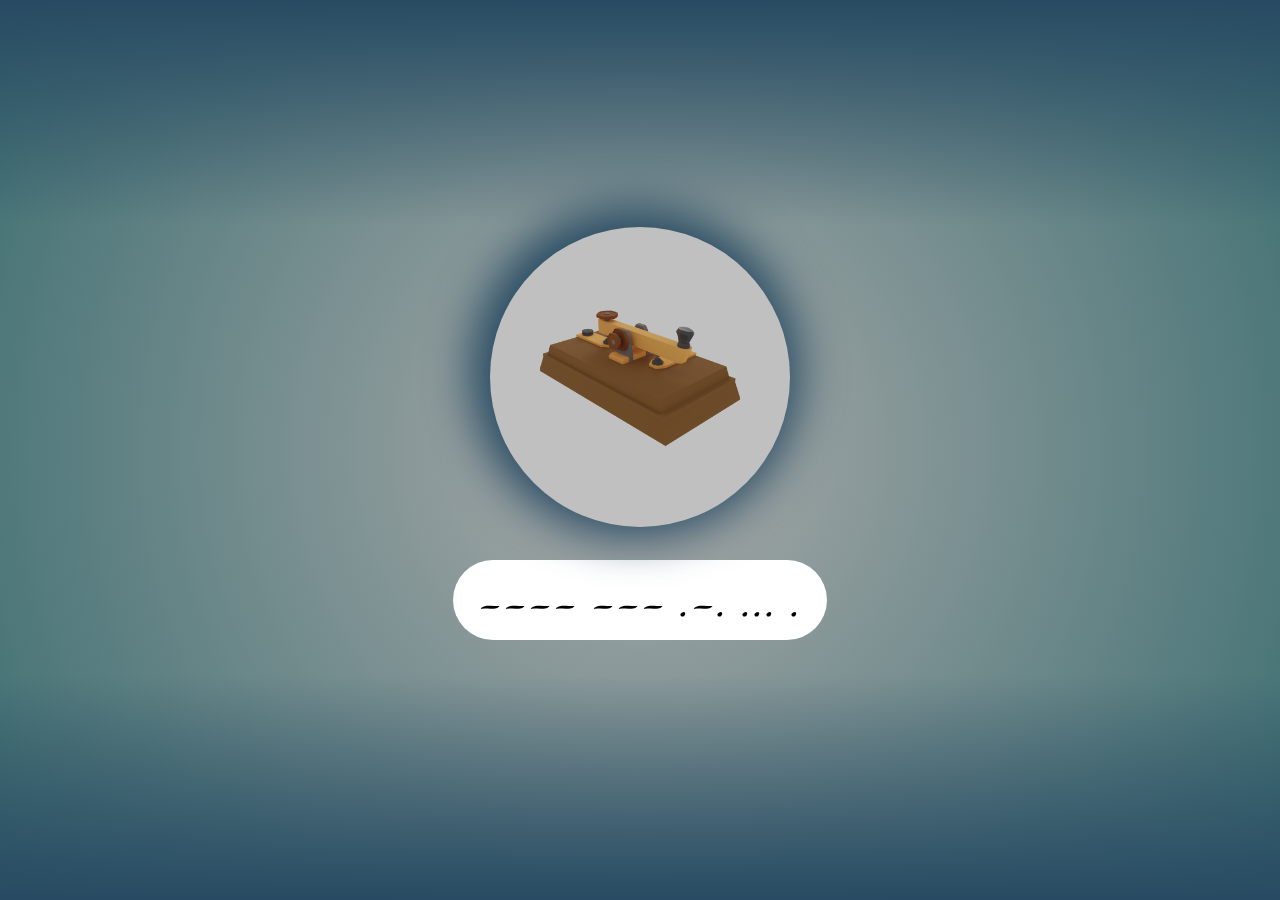
<file: index.html>
<!DOCTYPE html>
<html lang="fr">
<head>
    <meta charset="UTF-8">
    <meta http-equiv="X-UA-Compatible" content="IE=edge">
    <meta name="viewport" content="width=device-width, initial-scale=1.0">
    <link rel="stylesheet" href="css/index.css">
    <title>Morse code</title>
</head>
<body>
    <div class="header"></div>
    <div class="mainContent">
        <img src="images/morseMachine1.png" alt="machine morse" id="machineMorse">
        <a href="html/convertisseurMorse.html">
            <h1 id="titreIndex">---- --- .-. ... .</h1>
        </a>
    </div>
    <div class="footer"></div>

    <script src="script/index.js"></script>
</body>
</html>
</file>
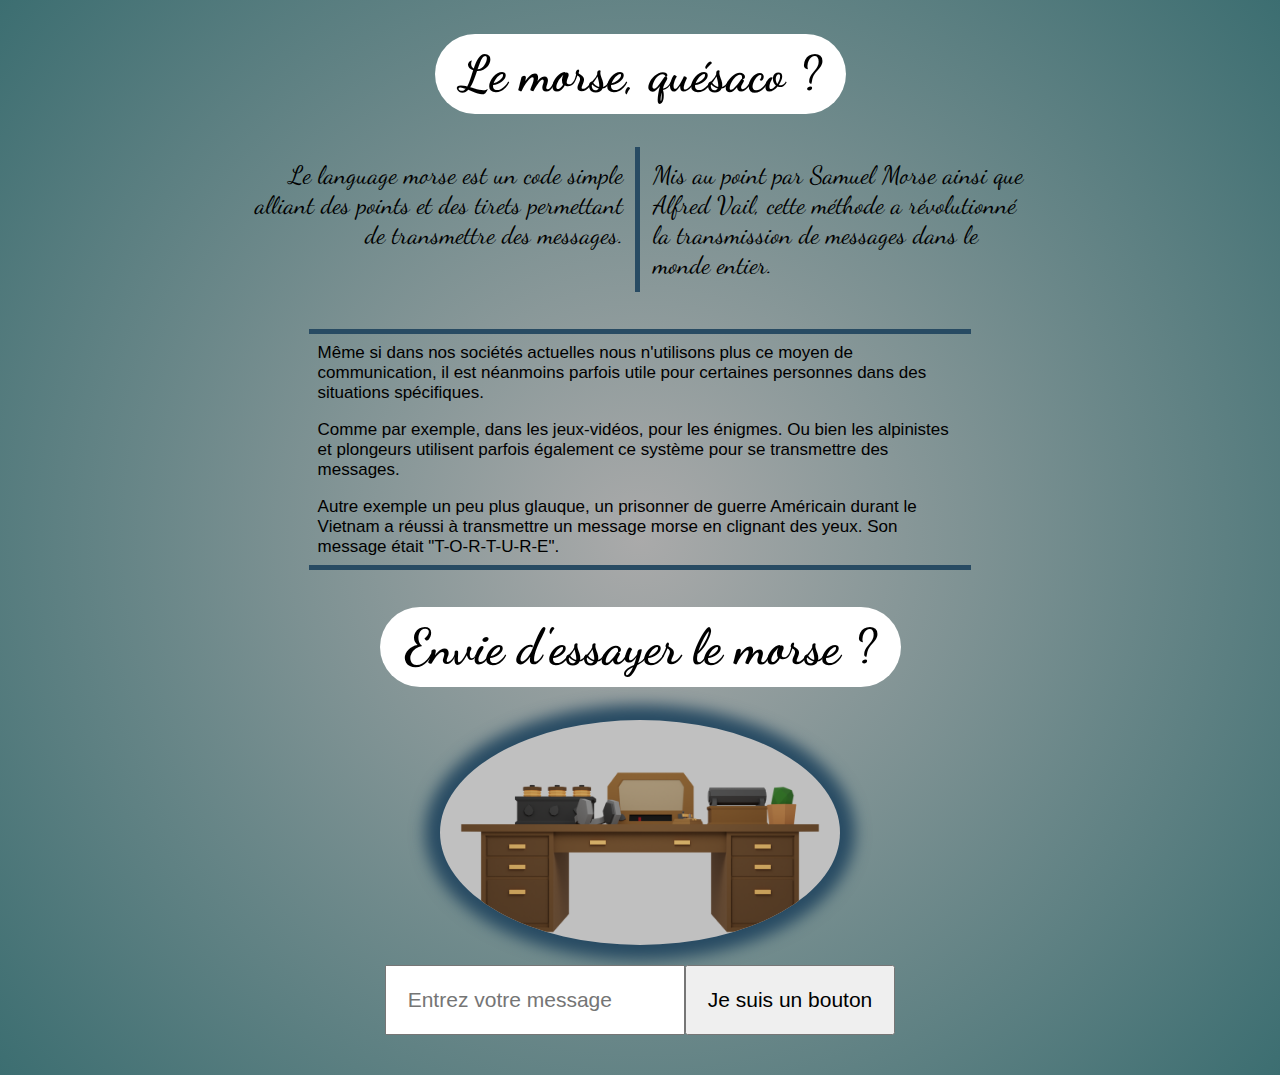
<file: html/convertisseurMorse.html>
<!DOCTYPE html>
<html lang="en">
<head>
    <meta charset="UTF-8">
    <meta http-equiv="X-UA-Compatible" content="IE=edge">
    <meta name="viewport" content="width=device-width, initial-scale=1.0">
    <link rel="stylesheet" href="../css/convertisseurMort.css">
    <title>Convertisseur morse</title>
</head>
<body>
    <div class="titreContainer">
        <h1>Le morse, quésaco ?</h1>
    </div>
    <div class="explanationMorse">
        <p>
            Le language morse est un code simple alliant des points et des tirets permettant
            de transmettre des messages.
        </p>
        <p>
            Mis au point par Samuel Morse ainsi que Alfred Vail, cette méthode a révolutionné
            la transmission de messages dans le monde entier.
        </p>
    </div>

    <div class="secondExplanationMorse">
        <p>Même si dans nos sociétés actuelles nous n'utilisons plus ce moyen de communication, il est néanmoins 
            parfois utile pour certaines personnes dans des situations spécifiques.
        </p>
        <p>
            Comme par exemple, dans les jeux-vidéos, pour les énigmes. Ou bien les alpinistes et plongeurs utilisent 
            parfois également ce système pour se transmettre des messages.
        </p>
        <p>Autre exemple un peu plus glauque, un prisonner de guerre Américain durant le Vietnam a réussi à transmettre un 
            message morse en clignant des yeux. Son message était "T-O-R-T-U-R-E".
        </p>
    </div>

    <div class="titreContainer">
        <h1>Envie d'essayer le morse ?</h1>
    </div>

    <img src="../images/desk1.png" alt="bureau" id="desk" class="desk">

    <div class="input">
        <input type="text" placeholder="Entrez votre message" id="inputTexte">
        <button id="sendInput">Je suis un bouton</button>
    </div>

    <div class="output" id="outputContainer">
        <div id="outputMessageConverti"></div>
        <button id="readMorse">BEEP</button>
    </div>

    <script src="../script/convertisseurMorse.js"></script>
</body>
</html>
</file>
<file: css/index.css>
@import url('https://fonts.googleapis.com/css2?family=Dancing+Script&display=swap');

:root{
    --darkGray: #353535;
    --cyan: #3C6E71;
    --white: #FFFFFF;
    --lightGray: #aaaaaa;
    --blueMarine: #284B63;
}
*, *:before, *:after {
    box-sizing: inherit;
}

img{
    display: block;
    max-width: 100%;
}

html {
    box-sizing: border-box;
    font-size: 62.5%;
    font-family: Arial, Helvetica, sans-serif;
}

body{
    margin: 0;
    background: rgb(217,217,217);
    background: radial-gradient(circle, var(--lightGray) 0%, var(--cyan) 100%); 
}

.header{
    height: 25vh;
    background: rgb(40,75,99);
    background: linear-gradient(180deg, rgba(40,75,99,1) 0%, rgba(60,110,113,0) 100%); 
}

.mainContent{
    height: 50vh;
    display: flex;
    flex-direction: column;
    justify-content: center;
    align-items: center;
}

.mainContent img{
    width: 30rem;
    padding: 1em;
    border-radius: 50%;
    background-color: rgb(192, 192, 192);
    /*border : 0.5rem solid var(--blueMarine);*/
    box-shadow: -5px -5px 45px 15px var(--blueMarine);
    position: relative;
}

a{
    text-decoration: none;
}

a:link {
    color: black;
  }
  
  a:visited {
    color: black;
  }
  
  a:hover {
    color: black;
  }
  
  a:active {
    color: black;
  }

h1{
    text-align: center;
    font-size: 5rem;
    padding: 0.2em 0.5em;
    border-radius: 45px;
    font-family: 'Dancing Script', cursive;
    background-color: white;
    transition: 0.5s;
}

h1:hover{
    background-color: var(--darkGray);
    color: rgb(197, 197, 197);
}


.footer{
    height: 25vh;
    background: rgb(40,75,99);
    background: linear-gradient(0deg, rgba(40,75,99,1) 0%, rgba(60,110,113,0) 100%); 
}
</file>
<file: css/convertisseurMort.css>
@import url('https://fonts.googleapis.com/css2?family=Dancing+Script&display=swap');

:root{
    --darkGray: #353535;
    --cyan: #3C6E71;
    --white: #FFFFFF;
    --lightGray: #aaaaaa;
    --blueMarine: #284B63;
}
*, *:before, *:after {
    box-sizing: inherit;
}

img{
    display: block;
    max-width: 100%;
}

input{
    display: block;
    max-width: 100%;
}

html {
    box-sizing: border-box;
    font-size: 62.5%;
    font-family: Arial, Helvetica, sans-serif;
}

body{
    margin: 0;
    background: rgb(217,217,217);
    background: radial-gradient(circle, var(--lightGray) 0%, var(--cyan) 100%); 
}

.titreContainer{
    margin: 0 auto 0 auto;
    display: flex;
    flex-direction: row;
    justify-content: center;
}

.titreContainer h1{
    text-align: center;
    font-size: 5rem;
    padding: 0.2em 0.5em;
    border-radius: 45px;
    font-family: 'Dancing Script', cursive;
    background-color: white;
}

.explanationMorse{
    display: flex;
    justify-content: center;
}

.explanationMorse > p{
    text-align: right;
    margin: 0;
    font-size: 2.5rem;
    max-width: 40rem;
    font-family: 'Dancing Script', cursive;
    padding: 0.5em;
    border-right: var(--blueMarine) 5px solid;
}

.explanationMorse > p:last-of-type{
    text-align: left;
    margin: 0;
    font-size: 2.5rem;
    max-width: 40rem;
    border-right: none;
}

.secondExplanationMorse{
    display: flex;
    flex-direction: column;
    align-items: center;
    margin-top: 2rem;
    margin-bottom: 2rem;
}

.secondExplanationMorse > p{
    font-size: 1.7rem;
    padding: 0.5em;
    max-width: 70ch;
    font-family: Arial, Helvetica, sans-serif;
    margin-bottom: -1em;
}

.secondExplanationMorse > p:first-of-type{
    border-top: var(--blueMarine) 5px solid;
}

.secondExplanationMorse > p:last-of-type{
    border-bottom: var(--blueMarine) 5px solid;
}

.desk{
    margin : 0 auto 0 auto;
    width: 40rem;
    background-color: rgb(192, 192, 192);
    border-radius: 50%;
    box-shadow: 0px 0px 15px 15px var(--blueMarine);
}

.input{
    display: flex;
    flex-direction: row;
    align-items: center;
    justify-content: center;
    margin-bottom: 4rem;
}

.input > input{
    margin-top: 2rem;
    font-size: 2.1rem;
    padding: 1em;
    outline: none;
    width: 30rem;
}

.input > button{
    margin-top: 2rem;
    font-size: 2.1rem;
    padding: 1em;
    outline: none;
}

.output{
    display: none;
    flex-direction: row;
    justify-content: center;
    align-items: center;
}

.output > div{
    max-width: 40rem;
    font-size: 3rem;
    padding: 0.5em;
    height: 10rem;
    overflow: auto;
    background-color: rgb(192, 192, 192);
}

.output > button{
    max-width: 40rem;
    font-size: 1.6rem;
    padding: 0.5em;
    height: 10rem;
}
</file>
